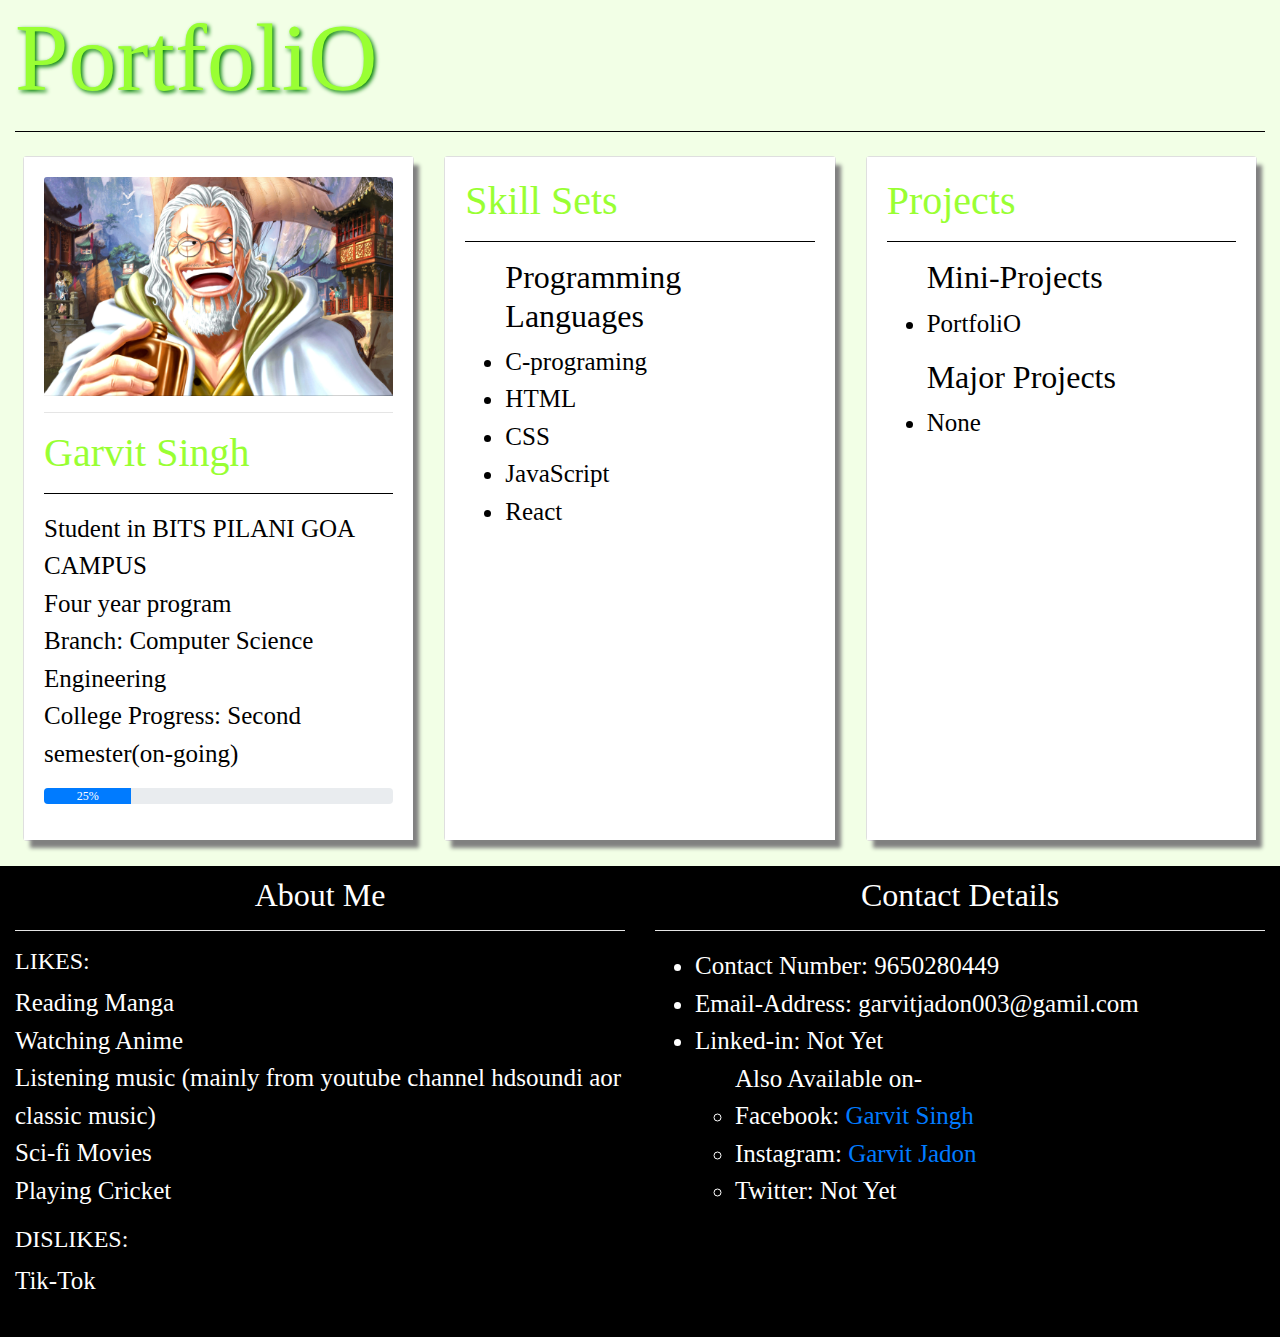
<file: index.html>
<!DOCTYPE html>
<html lang="en">
<head>
    <meta charset="UTF-8">
    <meta name="viewport" content="width=device-width, initial-scale=1.0">
    <link rel="stylesheet" href="https://maxcdn.bootstrapcdn.com/bootstrap/4.4.1/css/bootstrap.min.css" />
    <script src="https://ajax.googleapis.com/ajax/libs/jquery/3.5.1/jquery.min.js"></script>
    <script src="https://cdnjs.cloudflare.com/ajax/libs/popper.js/1.16.0/umd/popper.min.js"></script>
    <script src="https://maxcdn.bootstrapcdn.com/bootstrap/4.4.1/js/bootstrap.min.js"></script>
    <title>PORTFOLIO</title>
</head>
<body style="background-color: #f2ffe6; font-family: gabriola; font-size: 25px">
    <div>
        <div class="container-fluid" style="background-color: #f2ffe6">
            <h1 class="display-1" style="color: #99ff33;text-shadow: 2px 2px 4px green;">PortfoliO</h1>
            <hr color="black"/>
        </div>
    </div>
    <div class="card-deck mt-4 ml-2 mr-2">
        <div class="card">
            <div class="card-body" style="background-color: white; color: black;box-shadow: 6px 8px 4px grey;">
                <img class="card-img-top" src="info-img.jpg" alt="Card image" style="width: 100%">
                <hr />
                <h1 class="card-title" style="color: #99ff33;">Garvit Singh</h1>
                <hr color="black"/>
                <p class="card-text">
                    Student in BITS PILANI GOA CAMPUS<br>
                    Four year program<br>
                    Branch: Computer Science Engineering<br>
                    College Progress: Second semester(on-going)
                    <div class="progress" style="color: black;;">
                        <div class="progress-bar" style="width:25%;">25%</div>
                    </div>
                </p>
            </div>
        </div>
        <div class="card">
            <div class="card-body" style="background-color: white; color: black;box-shadow: 6px 8px 4px grey;">
                <h1 class="card-title" style="color: #99ff33; ">Skill Sets</h1>
                <hr color="black"/>
                <p class="card-text">
                    <ul><h2>Programming Languages</h2>
                        <li>C-programing</li>
                        <li>HTML</li>
                        <li>CSS</li>
                        <li>JavaScript</li>
                        <li>React</li>
                    </ul>
                </p>
          </div>
        </div>
        <div class="card">
            <div class="card-body" style="background-color: white; color: black;box-shadow: 6px 8px 4px grey;">
                <h1 class="card-title" style="color: #99ff33;">Projects</h1>
                <hr color="black"/>
                <p class="card-text">
                    <ul><h2>Mini-Projects</h2>
                        <li>PortfoliO</li>
                    </ul>
                    <ul><h2>Major Projects</h2>
                        <li>None</li>
                    </ul>
                </p>
          </div>
        </div>
    </div>
    <div style="padding-top: 25px">
        <div class="container-fluid" style="background-color: black">
            <div class="row">
                <div class="col-sm-6" style="color: white;padding-top: 10px;">
                    <h2 style="color: white;text-align: center;">About Me</h2>
                    <hr color="white"/>
                    <h4>LIKES:</h4>
                    <p>
                        Reading Manga<br>
                        Watching Anime<br>
                        Listening music (mainly from youtube channel hdsoundi aor classic music)<br>
                        Sci-fi Movies<br>
                        Playing Cricket<br>
                    </p>
                    <h4>DISLIKES:</h4>
                    Tik-Tok<br><br>
                </div>
        
                <div class="col-sm-6" style="color: white;padding-top: 10px;">
                    <h2 style="color: white;text-align: center;">Contact Details</h2>
                    <hr color="white"/>
                    <ul>
                        <li>Contact Number: 9650280449</li>
                        <li>Email-Address: garvitjadon003@gamil.com</li>
                        <li>Linked-in: Not Yet</li>
                        <ul>Also Available on-
                            <li>Facebook: <a href="https://www.facebook.com/garvit.singh.10236" >Garvit Singh</a></li>
                            <li>Instagram: <a href="https://www.instagram.com/garvit_jadon/">Garvit Jadon</a></li>
                            <li>Twitter: Not Yet</li>
                        </ul>
                    </ul>
                </div>
            </div>
        </div>
    </div>
</html>
</file>
